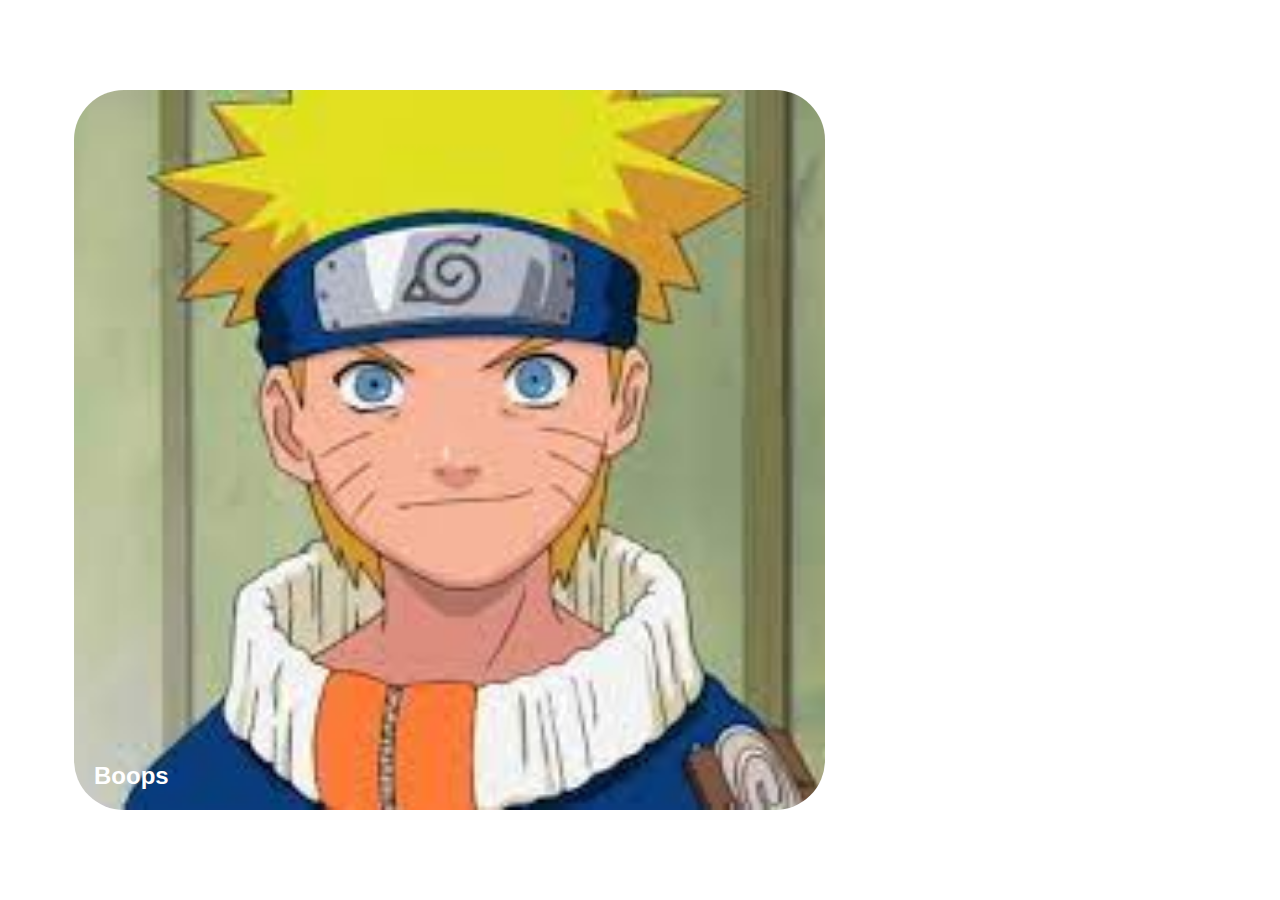
<file: Expending Cards/index.html>
<!DOCTYPE html>
<html lang="en">
<head>
    <meta charset="UTF-8">
    <meta http-equiv="X-UA-Compatible" content="IE=edge">
    <meta name="viewport" content="width=device-width, initial-scale=1.0">
    <link rel="stylesheet" href="https://cdnjs.cloudflare.com/ajax/libs/font-awesome/5.15.3/css/all.min.css" integrity="sha512-iBBXm8fW90+nuLcSKlbmrPcLa0OT92xO1BIsZ+ywDWZCvqsWgccV3gFoRBv0z+8dLJgyAHIhR35VZc2oM/gI1w==" crossorigin="anonymous" referrerpolicy="no-referrer" />
    <link rel="stylesheet" href="style.css">
    <title>Ti em </title>
</head>
<body>
    <div class="container">
        <div class="panel active" style="background-image: url('[data-uri]');">
            <h3>Boops</h3>
        </div>
        <div class="panel" style="background-image: url('https://images.unsplash.com/photo-1494783367193-149034c05e8f?ixid=MnwxMjA3fDB8MHxzZWFyY2h8Mnx8c2NlbmVyeXxlbnwwfHwwfHw%3D&ixlib=rb-1.2.1&auto=format&fit=crop&w=600&q=60');">
            <h3>Highway</h3>
        </div>
        <div class="panel" style="background-image: url('https://images.unsplash.com/reserve/bOvf94dPRxWu0u3QsPjF_tree.jpg?ixid=MnwxMjA3fDB8MHxzZWFyY2h8M3x8c2NlbmVyeXxlbnwwfHwwfHw%3D&ixlib=rb-1.2.1&auto=format&fit=crop&w=600&q=60');">
            <h3>Field</h3>
        </div>
        <div class="panel" style="background-image: url('https://images.unsplash.com/photo-1516444830679-7f62c77fae81?ixid=MnwxMjA3fDB8MHxzZWFyY2h8MTJ8fHNjZW5lcnl8ZW58MHx8MHx8&ixlib=rb-1.2.1&auto=format&fit=crop&w=600&q=60');">
            <h3>Open land</h3>
        </div>
        <div class="panel" style="background-image: url('https://images.unsplash.com/photo-1464822759023-fed622ff2c3b?ixid=MnwxMjA3fDB8MHxzZWFyY2h8MTl8fHNjZW5lcnl8ZW58MHx8MHx8&ixlib=rb-1.2.1&auto=format&fit=crop&w=600&q=60');">
            <h3>Mountain</h3>
        </div>
    </div>
    
    
    <script src="script.js"></script>
</body>
</html>
</file>
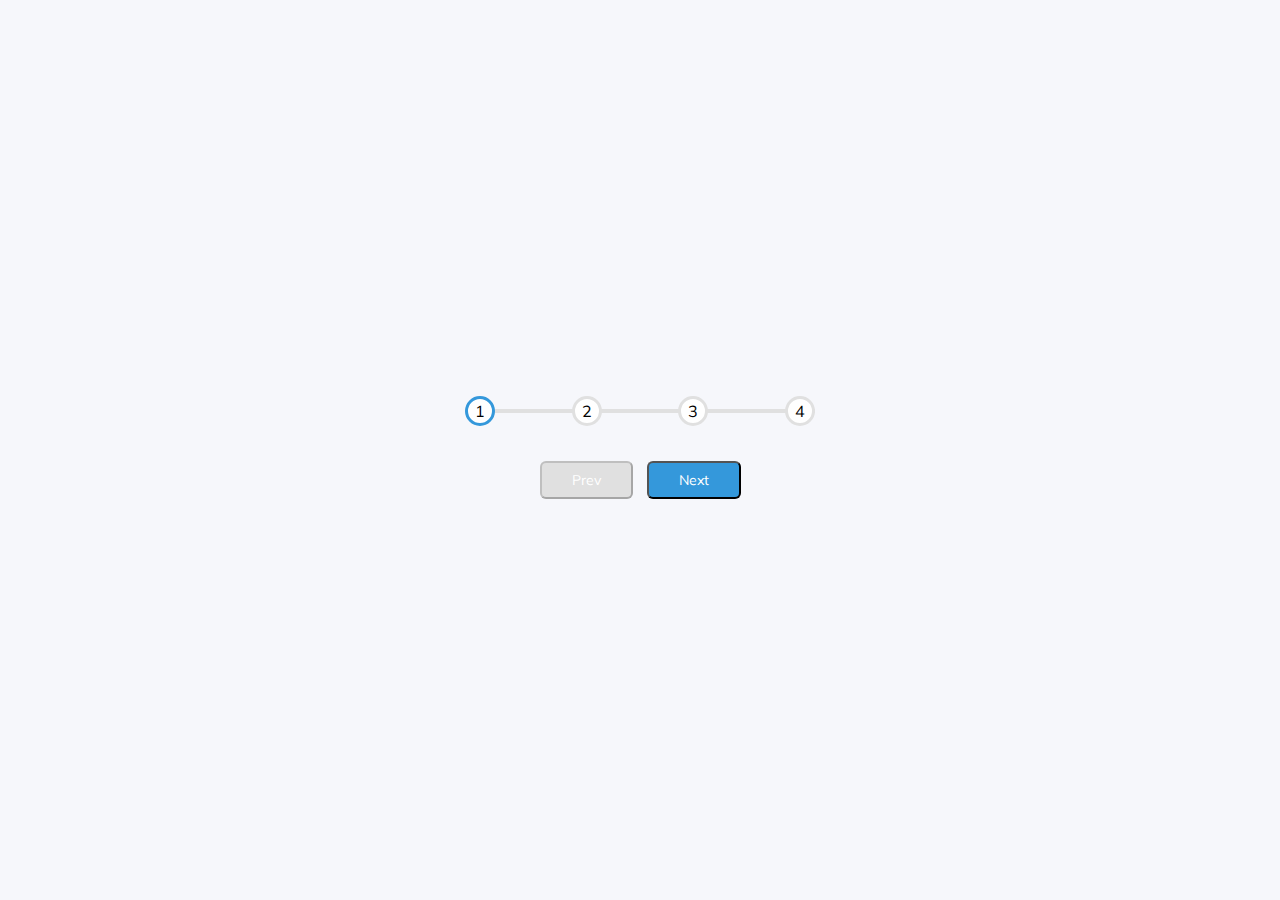
<file: Progress Steps/index.html>
<!DOCTYPE html>
<html lang="en">
<head>
    <meta charset="UTF-8">
    <meta http-equiv="X-UA-Compatible" content="IE=edge">
    <meta name="viewport" content="width=device-width, initial-scale=1.0">
    <link rel="stylesheet" href="https://cdnjs.cloudflare.com/ajax/libs/font-awesome/5.15.3/css/all.min.css" integrity="sha512-iBBXm8fW90+nuLcSKlbmrPcLa0OT92xO1BIsZ+ywDWZCvqsWgccV3gFoRBv0z+8dLJgyAHIhR35VZc2oM/gI1w==" crossorigin="anonymous" referrerpolicy="no-referrer" />
    <link rel="stylesheet" href="style.css">
    <title>Progress Steps</title>
</head>
<body>
    <div class="container">
        <div class="progress-container">
            <div class="progress" id="progress"></div>
            <div class="circle active">1</div>
            <div class="circle">2</div>
            <div class="circle">3</div>
            <div class="circle">4</div>
        </div>

        <button class="btn" id="prev" disabled>Prev</button>
        <button class="btn" id="next" >Next</button>
    </div>
    
    <script src="script.js"></script>
</body>
</html>
</file>
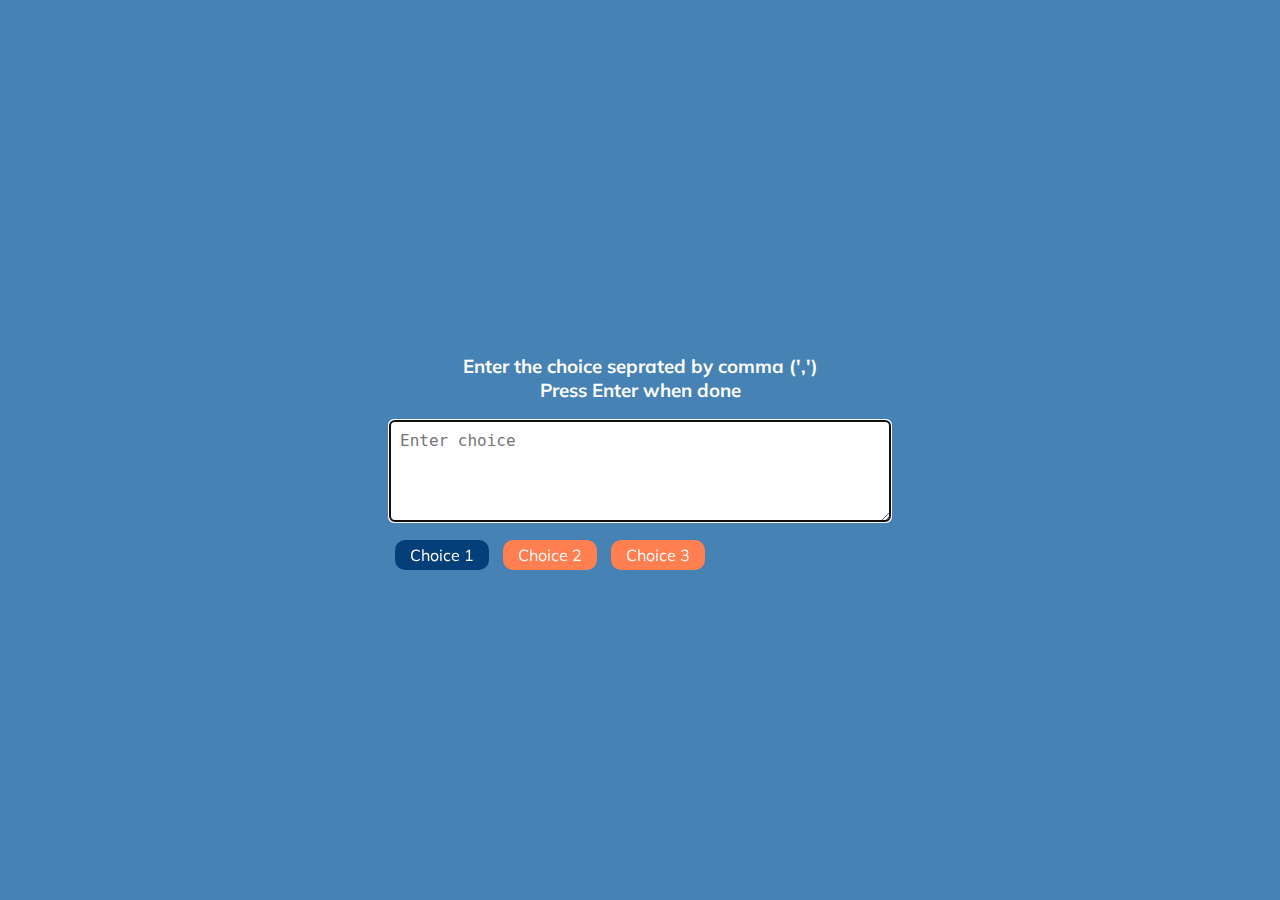
<file: Random Choice Picker/index.html>
<!DOCTYPE html>
<html lang="en">
<head>
    <meta charset="UTF-8">
    <meta http-equiv="X-UA-Compatible" content="IE=edge">
    <meta name="viewport" content="width=device-width, initial-scale=1.0">
    <link rel="stylesheet" href="https://cdnjs.cloudflare.com/ajax/libs/font-awesome/5.15.3/css/all.min.css" integrity="sha512-iBBXm8fW90+nuLcSKlbmrPcLa0OT92xO1BIsZ+ywDWZCvqsWgccV3gFoRBv0z+8dLJgyAHIhR35VZc2oM/gI1w==" crossorigin="anonymous" referrerpolicy="no-referrer" />
    <link rel="stylesheet" href="style.css">
    <title>Random Choice Picker </title>
</head>
<body>
    <div class="container">
        <h3>Enter the choice seprated by comma (',')
        <br>Press Enter when done</h3>
        <textarea placeholder="Enter choice"></textarea>

        <div id="tags">
            <span class="tag highlight">Choice 1</span>
            <span class="tag">Choice 2</span>
            <span class="tag">Choice 3</span>
        </div>
    </div>

    

    <script src="script.js"></script>
</body>
</html>
</file>
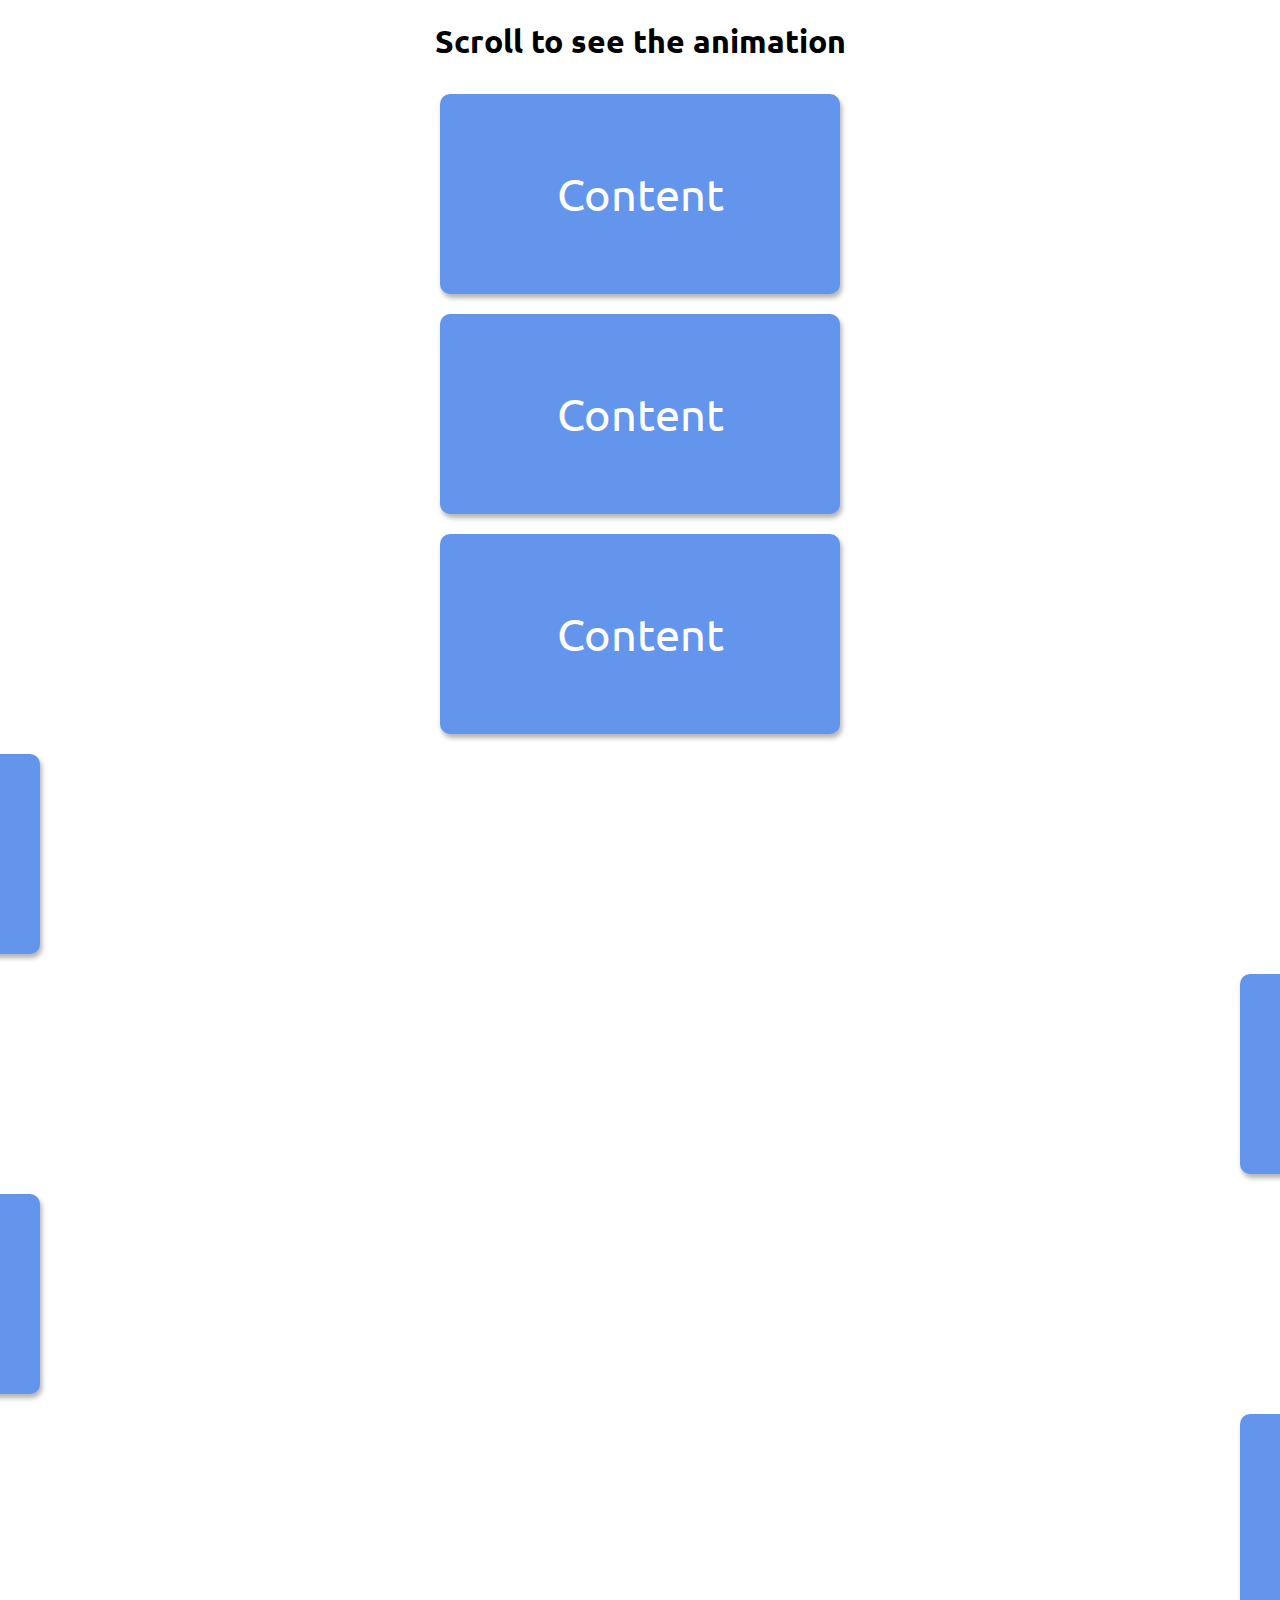
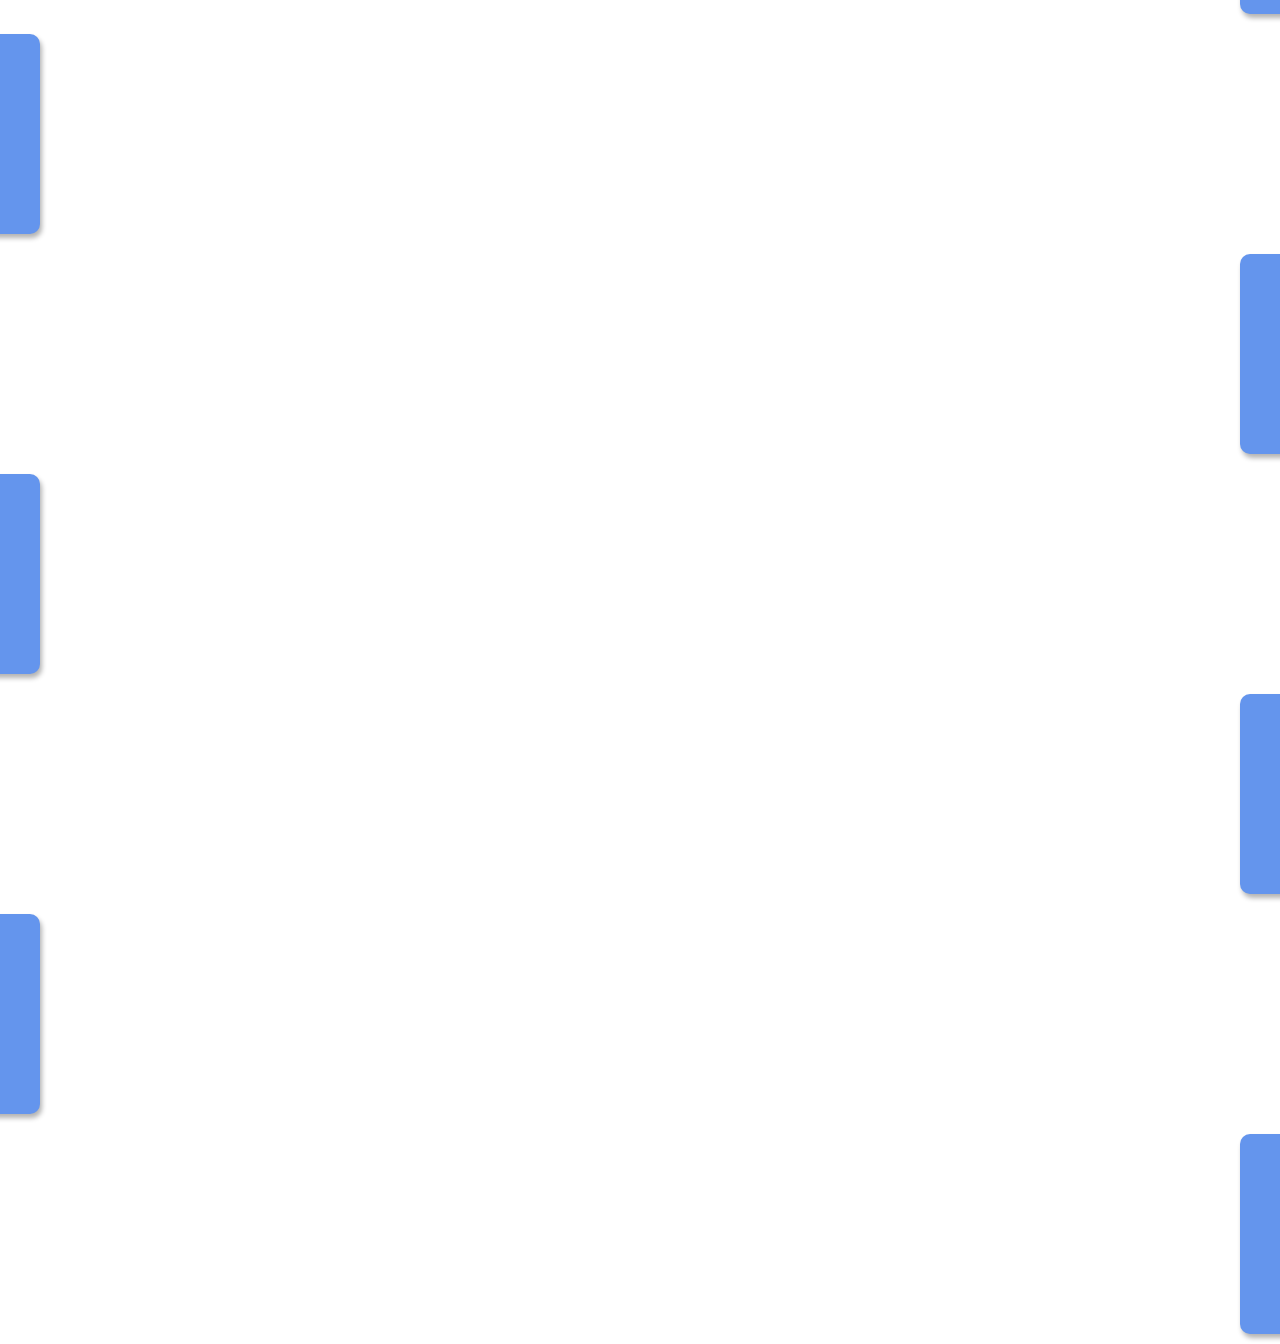
<file: Scroll/index.html>
<!DOCTYPE html>
<html lang="en">
<head>
    <meta charset="UTF-8">
    <meta http-equiv="X-UA-Compatible" content="IE=edge">
    <meta name="viewport" content="width=device-width, initial-scale=1.0">
    <link rel="stylesheet" href="https://cdnjs.cloudflare.com/ajax/libs/font-awesome/5.15.3/css/all.min.css" integrity="sha512-iBBXm8fW90+nuLcSKlbmrPcLa0OT92xO1BIsZ+ywDWZCvqsWgccV3gFoRBv0z+8dLJgyAHIhR35VZc2oM/gI1w==" crossorigin="anonymous" referrerpolicy="no-referrer" />
    <link rel="stylesheet" href="style.css">
    <title>Scroll animation</title>
</head>
<body>
    <h1>Scroll to see the animation</h1>
    <div class="box show">Content</div>
    <div class="box">Content</div>
    <div class="box">Content</div>
    <div class="box">Content</div>
    <div class="box">Content</div>
    <div class="box">Content</div>
    <div class="box">Content</div>
    <div class="box">Content</div>
    <div class="box">Content</div>
    <div class="box">Content</div>
    <div class="box">Content</div>
    <div class="box">Content</div>
    
    <div class="box">content</div>
    <script src="script.js"></script>
</body>
</html>
</file>
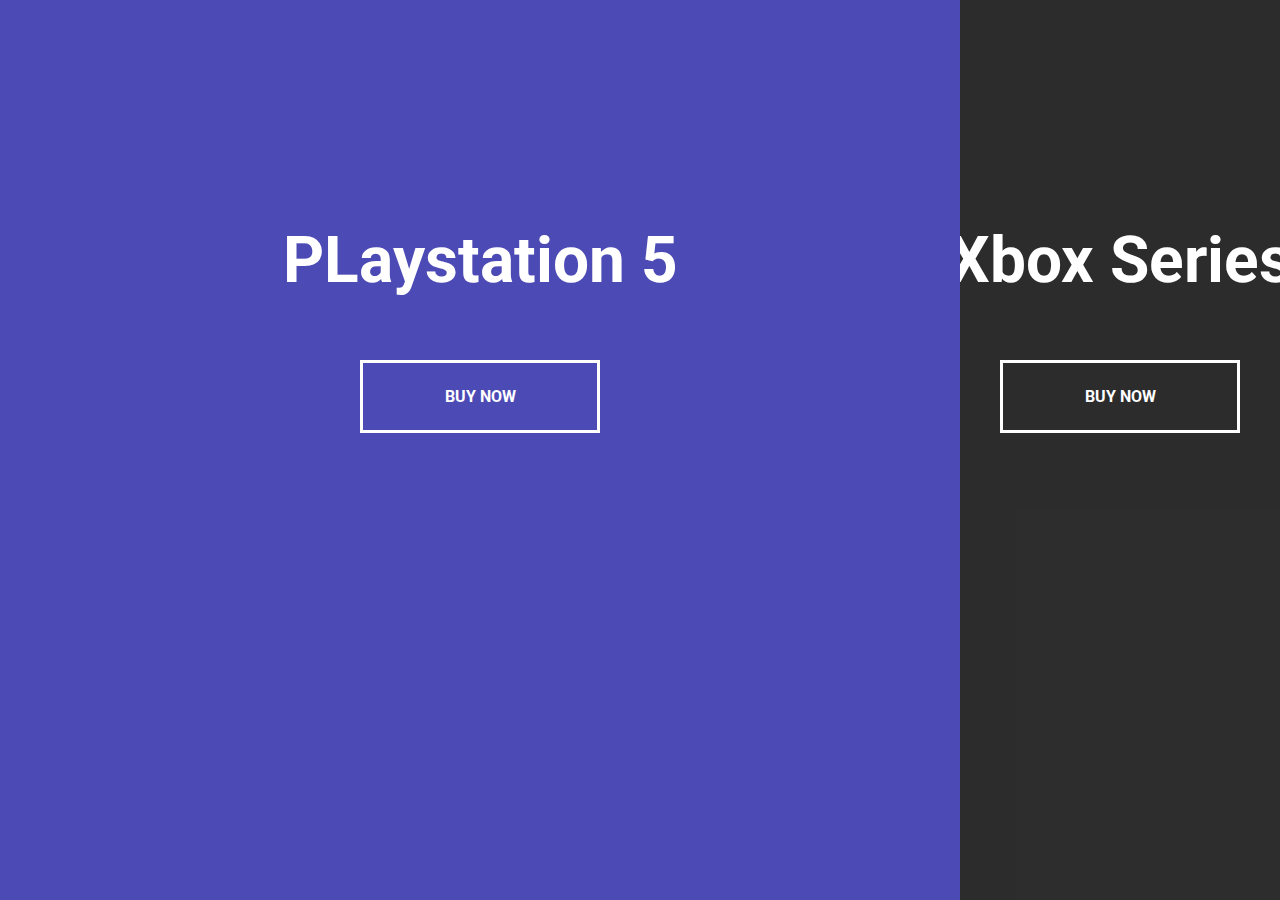
<file: Split landing page/index.html>
<!DOCTYPE html>
<html lang="en">
<head>
    <meta charset="UTF-8">
    <meta http-equiv="X-UA-Compatible" content="IE=edge">
    <meta name="viewport" content="width=device-width, initial-scale=1.0">
    <link rel="stylesheet" href="https://cdnjs.cloudflare.com/ajax/libs/font-awesome/5.15.3/css/all.min.css" integrity="sha512-iBBXm8fW90+nuLcSKlbmrPcLa0OT92xO1BIsZ+ywDWZCvqsWgccV3gFoRBv0z+8dLJgyAHIhR35VZc2oM/gI1w==" crossorigin="anonymous" referrerpolicy="no-referrer" />
    <link rel="stylesheet" href="style.css">
    <title>Split landing page</title>
</head>
<body>
    <div class="container ">
        <div class="split left">
            <h1>PLaystation 5</h1>
            <a href="" class="btn">Buy now</a>
        </div>
        <div class="split right">
            <h1>Xbox Series</h1>
            <a href="" class="btn">Buy now</a>
        </div>
    </div>

    <script src="script.js"></script>
</body>
</html>
</file>
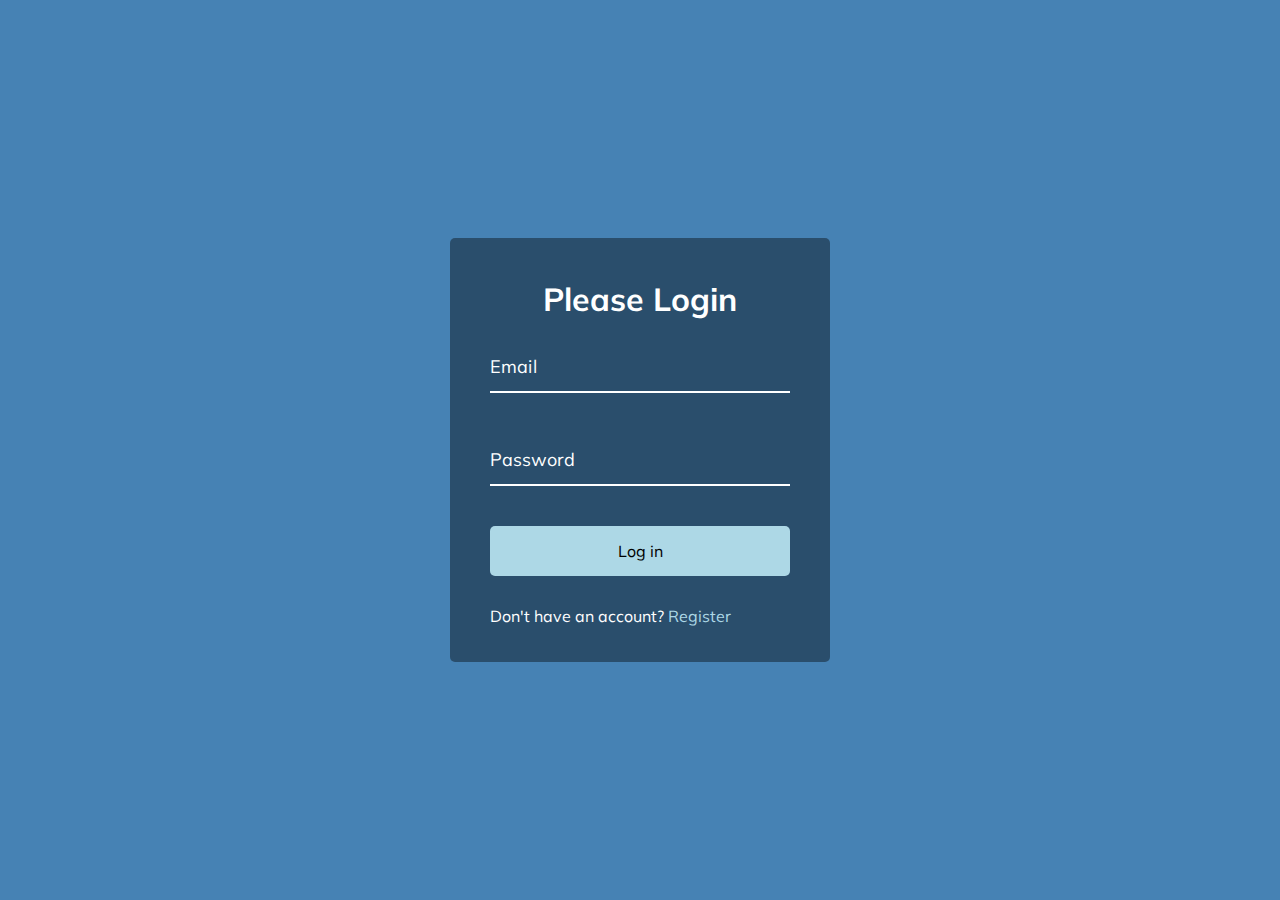
<file: Waving form/index.html>
<!DOCTYPE html>
<html lang="en">
<head>
    <meta charset="UTF-8">
    <meta http-equiv="X-UA-Compatible" content="IE=edge">
    <meta name="viewport" content="width=device-width, initial-scale=1.0">
    <link rel="stylesheet" href="https://cdnjs.cloudflare.com/ajax/libs/font-awesome/5.15.3/css/all.min.css" integrity="sha512-iBBXm8fW90+nuLcSKlbmrPcLa0OT92xO1BIsZ+ywDWZCvqsWgccV3gFoRBv0z+8dLJgyAHIhR35VZc2oM/gI1w==" crossorigin="anonymous" referrerpolicy="no-referrer" />
    <link rel="stylesheet" href="style.css">
    <title>Form </title>
</head>
<body>
    <div class="container">
        <h1>Please Login</h1>
        <form>
            <div class="form-control">
                <input type="text" required>
                <label>Email</label>
            </div>
            <div class="form-control">
                <input type="text" required>
                <label>Password</label>
            </div>

            <button class="btn">Log in</button>
            <p class="text">Don't have an account? <a href="#">Register</a></p>
        </form>
    </div>

    <script src="script.js"></script>
</body>
</html>
</file>
<file: Expending Cards/style.css>
@import url('https://fonts.googleapis.com/css?family=Muli&display=swap');

*{
    box-sizing: border-box;
}


body{
    font-family: 'Roboto', sans-serif;
    display: flex;
    align-items: center;
    justify-content: center;
    height: 100vh; /* 100% view port height*/
    overflow: hidden;
    margin: 0;
}

.container {
    display: flex;
    width: 90vw;
}

.panel {
    background-size: auto 100%;
    background-position: center;
    background-repeat: no-repeat;
    height: 80vh;
    border-radius: 50px;
    color: #fff;
    cursor: pointer;
    flex: 0.5;
    margin: 10px;
    position: relative; /* so that ele h3 will be absolute*/
    transition: flex 0.5s ease-in;
}

.panel h3 {
    font-size: 24px;
    position: absolute;
    bottom: 20px;
    left: 20px;
    margin: 0;
    opacity: 0;
}

.panel.active{
    flex:5;
}

.panel.active h3 {
    opacity: 1;
    transition: opacity 0.3s ease-in 0.4s;
}

@media(max-width: 480px){
    .container{
        width: 100vw; /*instead of 90vw for more space*/
    }

    .panel:nth-of-type(4),.panel:nth-of-type(5){
        display: none;
    }
}
</file>
<file: Progress Steps/style.css>
@import url('https://fonts.googleapis.com/css?family=Muli&display=swap');

:root{
    --line-fill:#3498db;
    --line-empty: #e0e0e0;
}


*{
    box-sizing: border-box;
}

body{
    background-color: #f6f7fb;
    font-family: 'Muli', 'sans-serif';
    display: flex;
    align-items: center;
    justify-content: center;
    height: 100vh;
    overflow: hidden;
    margin: 0;
}

.container{
    text-align: center;
}

.progress-container{
    display: flex;
    justify-content: space-between;
    position: relative;
    margin-bottom: 30px;
    max-width: 100%;
    width: 350px;
}

.progress-container::before{
    content: '';
    background-color: var(--line-empty);
    position: absolute;
    top: 50%;
    left: 0;
    transform: translateY(-50%);
    height: 4px;
    width: 100%;
    z-index: -1;
}

.progress{
    background-color: var(--line-fill);
    position: absolute;
    top: 50%;
    left: 0;
    transform: translateY(-50%);
    height: 4px;
    width: 0%;
    z-index: -1;
    transition: 0.3s ease;
}

.circle{
    background-color: white;
    height: 30px;
    width: 30px;
    border-radius: 50%;
    border: 3px solid var(--line-empty);
    display: flex;
    justify-content: center;
    align-items: center;
    transition: 0.8s ease;
}

.circle.active{
    border-color: var(--line-fill);
}

.btn{
    background-color: var(--line-fill);
    color: white;
    border-radius: 6px;
    cursor: pointer;
    font-family: inherit;
    padding: 8px 30px;
    margin: 5px;
    font-size: 14px;
}

.btn:active{
    transform: scale(0.98);
}

.btn:focus{
    outline: 0;
}

.btn:disabled{
    background-color: var(--line-empty);
    cursor: not-allowed;
}
</file>
<file: Random Choice Picker/style.css>
@import url('https://fonts.googleapis.com/css?family=Muli&display=swap');

*{
    box-sizing: border-box;
}

body{
    background-color: steelblue;
    color: white;
    display: flex;
    justify-content: center;
    align-items: center;
    flex-direction: column;
    height: 100vh;
    margin: 0;
    font-family: 'Muli', sans-serif;
    overflow: hidden;
}

.container{
    width: 500px;
}

h3{
    text-align: center;
}

textarea{
    width: 100%;
    height: 100px;
    padding: 10px;
    margin-bottom: 20px;
    font-size: 16px;
    border-radius: 5px;
    border: none;
    
}

.tag{
    background-color: coral;
    border-radius: 10px;
    padding: 5px 15px 5px 15px;
    margin: 0 5px 0 5px;
}

.highlight{
    background-color: rgb(4, 63, 121)
}
</file>
<file: Scroll/style.css>
@import url('https://fonts.googleapis.com/css2?family=Ubuntu&display=swap');

*{
    box-sizing: border-box;
}

body{
    display: flex;
    flex-direction: column;
    justify-content: center;
    align-items: center;
    margin: 0;
    font-family: 'Ubuntu', sans-serif;
    overflow-x: hidden;
    
}

.box{
    background-color: cornflowerblue;
    font-size: 45px;
    color: white;   
    display: flex;
    justify-content: center;
    align-items: center;
    width: 400px;
    height: 200px;
    margin: 10px;
    border-radius: 10px;
    box-shadow: 2px 4px 5px rgb(0, 0, 0, 0.3);
    transform: translateX(200%);
    transition: transform 0.4s ease;
}

.box:nth-of-type(even){
    transform: translateX(-200%);
}

.box.show{
    transform: translateX(0);
}
</file>
<file: Split landing page/style.css>
@import url('https://fonts.googleapis.com/css2?family=Roboto:wght@400;700&display=swap');

:root{
    --left-bg-color: rgba(87, 84, 236, 0.7);
    --right-bg-color: rgba(43, 43, 43, 0.8);
    --left-btn-hover-color: rgba(87, 84, 236, 1);
    --right-btn-hover-color: rgba(28, 122, 28, 1);
    --hover-width: 75%;
    --other-width: 25%;
    --speed: 1000ms
}


*{
    box-sizing: border-box;
}

body{
    height: 100vh;
    margin: 0;
    font-family: 'Roboto', sans-serif;
    overflow: hidden;
}

.container{
    position: relative;
    width: 100%;
    height: 100%;
    background-color: #333;
}

h1{
    color: #fff;
    font-size: 4rem;
    position: absolute;
    left: 50%;
    top: 20%;
    transform: translateX(-50%);
    white-space: nowrap;
}

.btn{
    position: absolute;
    display: flex;
    align-items: center;
    justify-content: center;
    left: 50%;
    top: 40%;
    transform: translateX(-50%);
    text-decoration: none;
    color: #fff;
    border: #fff solid 0.2rem;
    font-size: 1rem;
    font-weight: bold;
    text-transform: uppercase;
    width: 15rem;
    padding: 1.5rem;
}

.split.left .btn:hover{
    background-color:  var(--left-btn-hover-color);
    border-color: var(--left-btn-hover-color);
}

.split.right .btn:hover{
    background-color:  var(--right-btn-hover-color);
    border-color: var(--right-btn-hover-color);
}

.split{
    position: absolute;
    width: 50%;
    height: 100%;
    overflow: hidden;
}

.split.left{
    left: 0;
    background: url('https://gvn360.com/wp-content/uploads/2021/02/wp6967907.png');
    background-repeat: no-repeat;
    background-size: cover;
}

.split.left:before{
    content: '';
    position: absolute;
    width: 100%;
    height: 100%;
    background-color:var(--left-bg-color);
}


.split.right{
    right: 0;
    background: url('https://wallpaperaccess.com/full/693001.jpg');
    background-repeat: no-repeat;
    background-size: cover;
}

.split.right:before{
    content: '';
    position: absolute;
    width: 100%;
    height: 100%;
    background-color:var(--right-bg-color);
}

.split.right, .split.left, .split.right::before, .split.left:before{
    transition: all var(--speed) ease-in-out;
}

.hover-left .left{
    width: var(--hover-width);
}

.hover-left .right{
    width: var(--other-width);
}


.hover-right .left{
    width: var(--other-width);
}

.hover-right .right{
    width: var(--hover-width);
}
</file>
<file: Waving form/style.css>
@import url('https://fonts.googleapis.com/css?family=Muli&display=swap');

*{
    box-sizing: border-box;
}

body{
    background-color: steelblue;
    color: white;
    display: flex;
    justify-content: center;
    align-items: center;
    height: 100vh;
    margin: 0;
    font-family: 'Muli', sans-serif;
    overflow: hidden;
}

.container{
    background-color:  rgba(0, 0, 0, 0.4);
    padding: 20px 40px;
    border-radius: 5px;
}

.container h1{
    text-align: center;

}

.container a{
    text-decoration: none;
    color: lightblue;
}

.btn{
    cursor: pointer;
    display: inline-block;
    width: 100%;
    background: lightblue;
    padding: 15px;
    font-family: inherit;
    font-size: inherit;
    border: none;
    border-radius: 5px;
}

.btn:focus{
    outline: 0;
}

.btn:active{
    transform: scale(0.98);
}

.text{
    margin-top: 30px;
}

.form-control{
    position: relative;
    margin: 20px 0 40px;  
    width: 300px; 
}

.form-control input{
    background-color: transparent;
    border: 0;
    border-bottom: 2px white solid;
    display: block;
    width: 100%;
    padding: 15px;
    font-size: 18px;
    color: white;
}

.form-control input:focus, .form-control input:valid{
    outline:0;
    border-bottom-color:lightblue ;
}

.form-control label{
    position: absolute;
    top: 15px;
    left: 0;
}

.form-control label span {
    display: inline-block;
    font-size: 18px;
    min-width: 5px;
}

.form-control input:focus + label span,
.form-control input:valid + label span {
    color: lightblue;
    transform: translateY(-30px);
}
</file>
